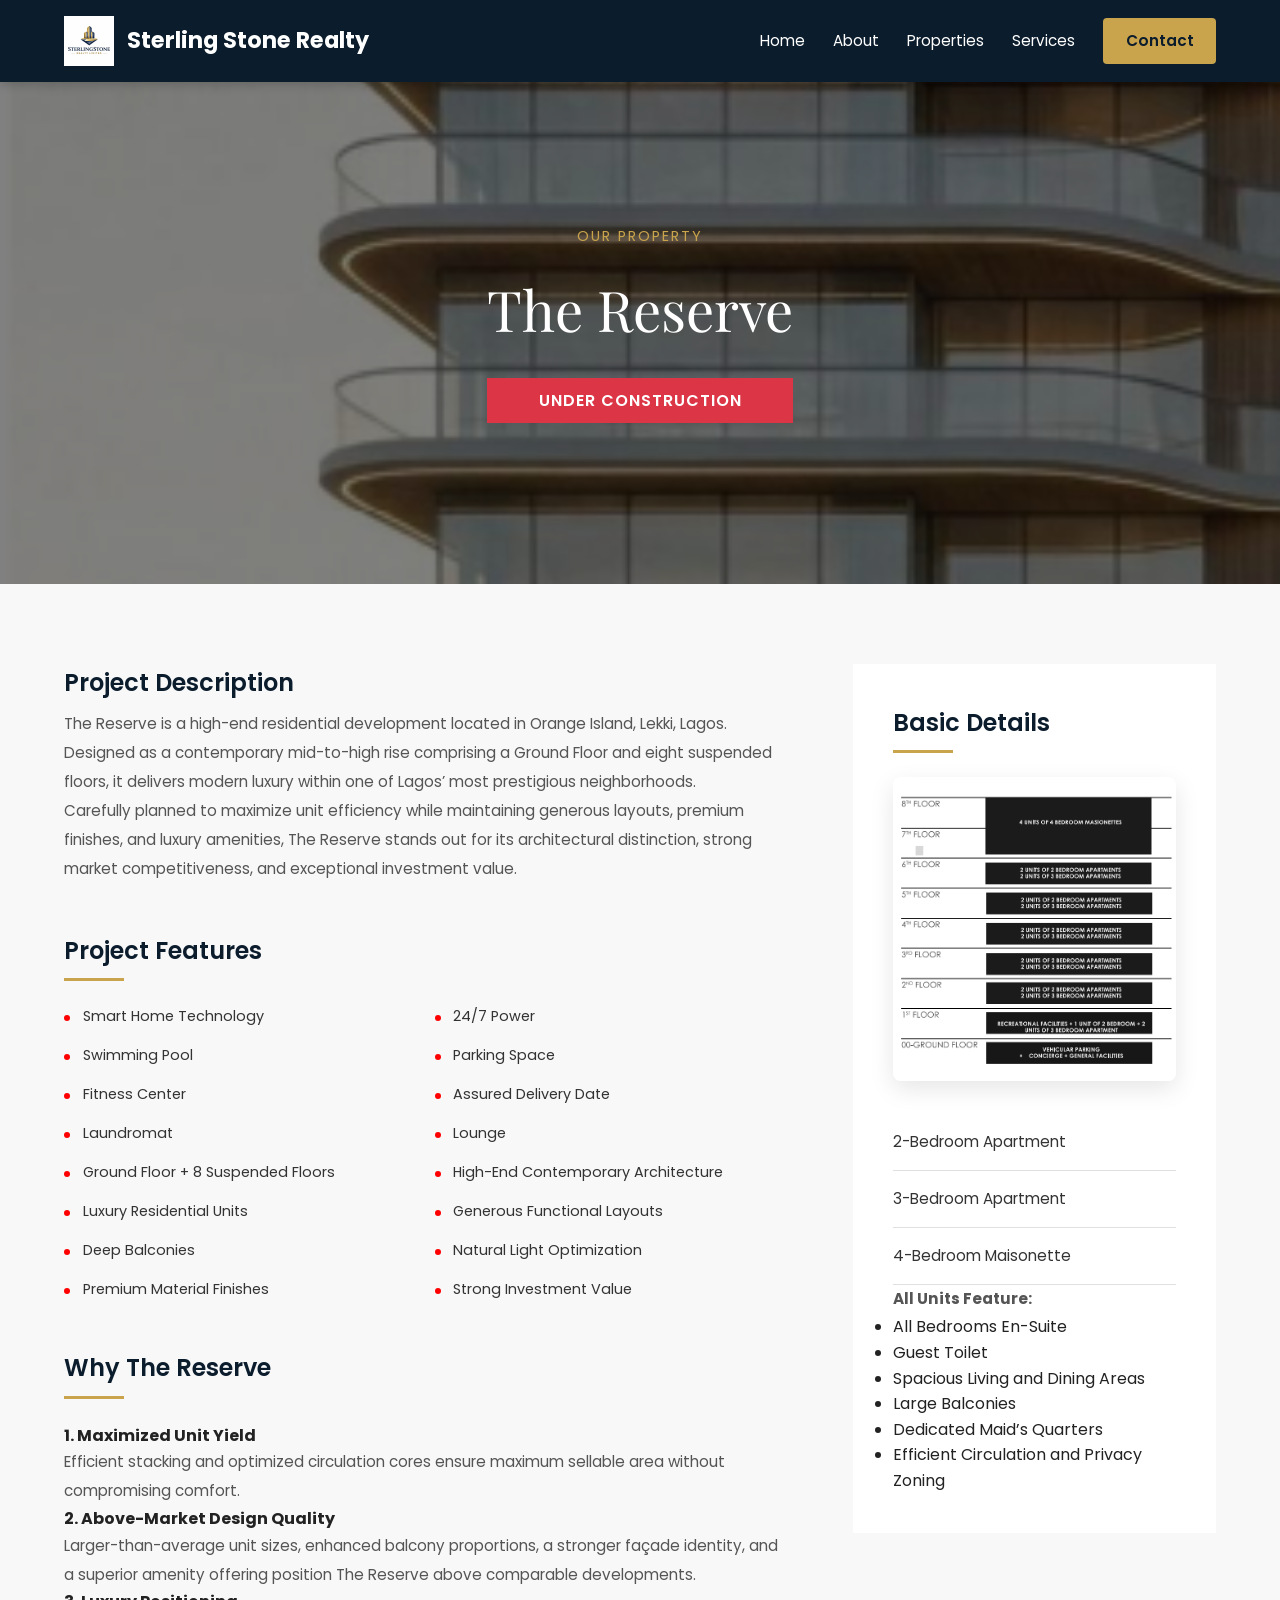
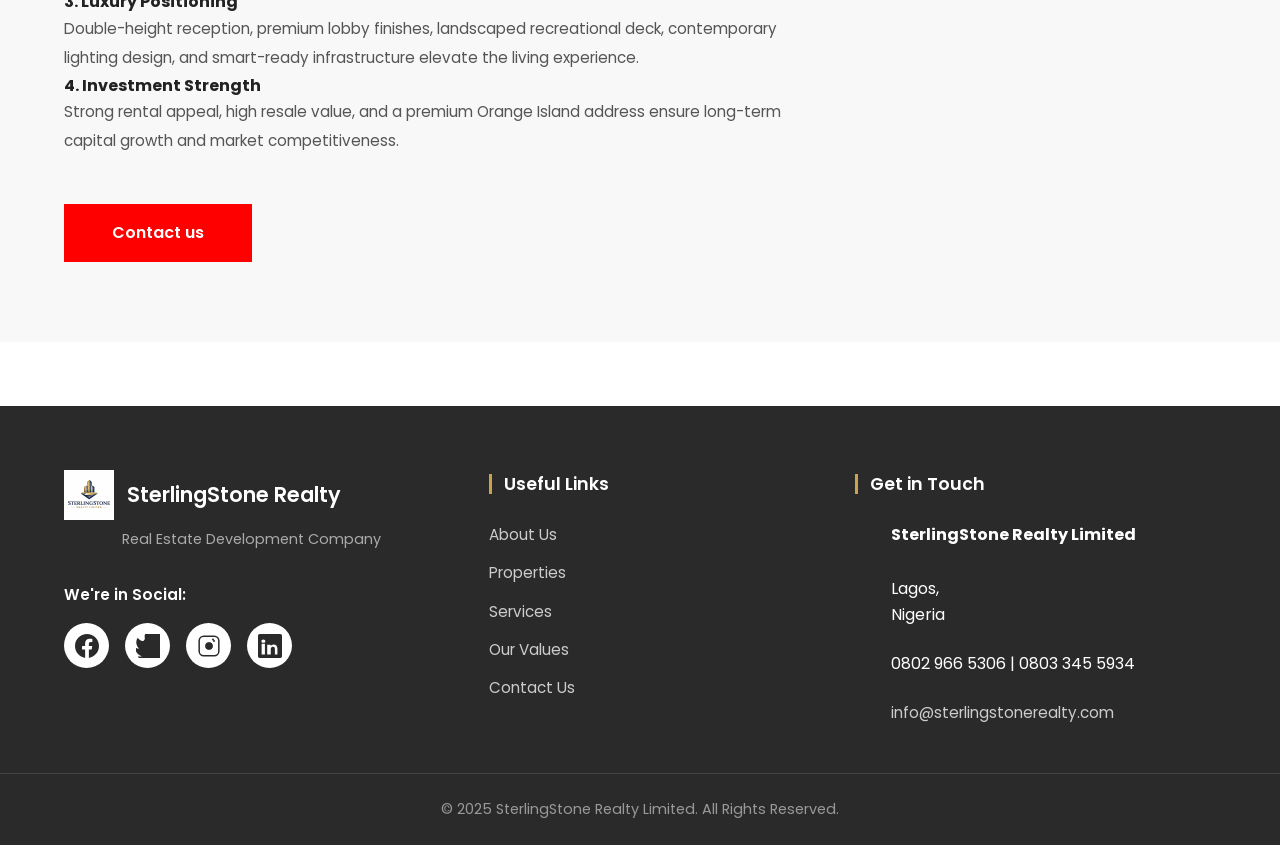
<file: thereserve.html>
<!DOCTYPE html>
<html lang="en">
<head>
  <meta charset="UTF-8" />
  <meta name="viewport" content="width=device-width, initial-scale=1.0" />
  <title>The Reserve - SterlingStone Realty Limited</title>
  <link rel="icon" href="Sterlingstonelogo.png" type="image/png" />
  <link rel="stylesheet" href="style.css" />
  <link href="https://fonts.googleapis.com/css2?family=Poppins:wght@300;400;600;700&display=swap" rel="stylesheet">
  <link href="https://fonts.googleapis.com/css2?family=Playfair+Display:wght@400;600;700&display=swap" rel="stylesheet">
  <style>
    /* Additional mobile-specific styles for property detail pages */
    body {
      opacity: 1 !important;
    }
  </style>
</head>
<body>

  <!-- HEADER -->
  <header class="header">
    <div class="container nav">
      <a href="index.html" class="logo-container logo-link" role="button" aria-label="Home">
        <img src="Sterlingstonelogo.png" alt="SterlingStone Realty Logo" class="logo-img">
        <h1 class="logo-text">Sterling Stone Realty</h1>
      </a>

      <!-- Mobile Menu Toggle -->
      <button class="menu-toggle" id="menuToggle" aria-label="Toggle menu">
        <svg width="30" height="30" viewBox="0 0 30 30" fill="currentColor">
          <path d="M4 7h22M4 15h22M4 23h22" stroke="currentColor" stroke-width="2" stroke-linecap="round"/>
        </svg>
      </button>

      <nav id="mainNav">
        <a href="index.html">Home</a>
        <a href="index.html#about">About</a>
        <a href="index.html#properties">Properties</a>
        <a href="index.html#services">Services</a>
        <a href="index.html#enquiry" class="btn">Contact</a>
      </nav>
    </div>
  </header>

  <!-- The Reserve DETAILS -->
  <section id="thereserve" class="property-detail-section">
    <div class="property-detail-hero">
      <div class="slideshow" aria-hidden="false">
        <div class="slides">
          <div class="slide"><img src="side elevation view.png" alt="The Reserve image"></div>
          <div class="slide"><img src="aerial view.png" alt="The Reserve image 2"></div>
        </div>
      </div>

      <div class="property-hero-overlay">
        <span class="property-breadcrumb">Our Property</span>
        <h1>The Reserve</h1>
        <span class="property-status under-construction">Under Construction</span>
      </div>
    </div>

    <div class="property-detail-content">
      <div class="property-grid">
        <div class="property-left">
          <div class="detail-section">
            <h2>Project Description</h2><p>
The Reserve is a high-end residential development located in Orange Island, Lekki, Lagos. Designed as a contemporary mid-to-high rise comprising a Ground Floor and eight suspended floors, it delivers modern luxury within one of Lagos’ most prestigious neighborhoods.
</p>

<p>
Carefully planned to maximize unit efficiency while maintaining generous layouts, premium finishes, and luxury amenities, The Reserve stands out for its architectural distinction, strong market competitiveness, and exceptional investment value.
</p>
          </div>

          <div class="detail-section">
            <h2>Project Features</h2>
            <div class="detail-underline"></div>
            <div class="features-list">
              <div class="feature">Smart Home Technology</div>
              <div class="feature">24/7 Power</div>
              <div class="feature">Swimming Pool</div>
              <div class="feature">Parking Space</div>
              <div class="feature">Fitness Center</div>
              <div class="feature">Assured Delivery Date</div>
              <div class="feature">Laundromat</div>
              <div class="feature">Lounge</div>
              <div class="feature">Ground Floor + 8 Suspended Floors</div>
<div class="feature">High-End Contemporary Architecture</div>
<div class="feature">Luxury Residential Units</div>
<div class="feature">Generous Functional Layouts</div>
<div class="feature">Deep Balconies</div>
<div class="feature">Natural Light Optimization</div>
<div class="feature">Premium Material Finishes</div>
<div class="feature">Strong Investment Value</div>
            </div>
          </div>

          <div class="detail-section">
  <h2>Why The Reserve</h2>
  <div class="detail-underline"></div>

  <div class="value-block">
    <h4>1. Maximized Unit Yield</h4>
    <p>Efficient stacking and optimized circulation cores ensure maximum sellable area without compromising comfort.</p>
  </div>

  <div class="value-block">
    <h4>2. Above-Market Design Quality</h4>
    <p>
      Larger-than-average unit sizes, enhanced balcony proportions, a stronger façade identity, 
      and a superior amenity offering position The Reserve above comparable developments.
    </p>
  </div>

  <div class="value-block">
    <h4>3. Luxury Positioning</h4>
    <p>
      Double-height reception, premium lobby finishes, landscaped recreational deck, 
      contemporary lighting design, and smart-ready infrastructure elevate the living experience.
    </p>
  </div>

  <div class="value-block">
    <h4>4. Investment Strength</h4>
    <p>
      Strong rental appeal, high resale value, and a premium Orange Island address 
      ensure long-term capital growth and market competitiveness.
    </p>
  </div>
</div>

          <a href="index.html#enquiry" class="detail-contact-btn">Contact us</a>
        </div>

        <div class="property-right">
          <div class="detail-section">
  <h2>Basic Details</h2>
  <div class="detail-underline"></div>

  <div class="floorplan-image">
  <img src="floorsplan.png" alt="The Reserve Floor Plan showing unit distribution per floor">
</div>

  <div class="basic-detail">2-Bedroom Apartment </div>
  <div class="basic-detail">3-Bedroom Apartment </div>
  <div class="basic-detail">4-Bedroom Maisonette</div>

  <div class="basic-features">
    <p><strong>All Units Feature:</strong></p>
    <ul>
      <li>All Bedrooms En-Suite</li>
      <li>Guest Toilet</li>
      <li>Spacious Living and Dining Areas</li>
      <li>Large Balconies</li>
      <li>Dedicated Maid’s Quarters</li>
      <li>Efficient Circulation and Privacy Zoning</li>
    </ul>
  </div>
</div>
        </div>
      </div>
    </div>
  </section>

  <!-- FOOTER -->
  <footer class="footer-luxury">
    <div class="footer-container">
      
      <!-- LEFT: Logo & Social -->
      <div class="footer-column footer-brand">
        <div class="footer-logo">
          <img src="Sterlingstonelogo.png" alt="SterlingStone Realty Logo">
          <h3>SterlingStone Realty</h3>
        </div>
        <p class="footer-tagline">Real Estate Development Company</p>
        
        <div class="footer-social">
          <h4>We're in Social:</h4>
          <div class="social-icons">
            <a aria-label="Facebook">
              <svg xmlns="http://www.w3.org/2000/svg" width="24" height="24" viewBox="0 0 24 24" fill="currentColor">
                <path d="M24 12.073c0-6.627-5.373-12-12-12s-12 5.373-12 12c0 5.99 4.388 10.954 10.125 11.854v-8.385H7.078v-3.47h3.047V9.43c0-3.007 1.792-4.669 4.533-4.669 1.312 0 2.686.235 2.686.235v2.953H15.83c-1.491 0-1.956.925-1.956 1.874v2.25h3.328l-.532 3.47h-2.796v8.385C19.612 23.027 24 18.062 24 12.073z"/>
              </svg>
            </a>
            <a aria-label="Twitter">
              <svg xmlns="http://www.w3.org/2000/svg" width="24" height="24" viewBox="0 0 24 24" fill="currentColor">
                <path d="M23.953 4.57a10 10 0 002.856-9.29 11.998 11.998 0 01-3.406 1.313c-1.53-1.633-3.72-2.65-6.125-2.65-4.767 0-8.632 3.865-8.632 8.632 0 .678.086 1.338.253 1.972C7.685 8.946 4.066 6.86 1.64 3.79a8.628 8.628 0 001.33 10.873 8.606 8.606 0 01-3.913-1.082v.108c0 4.183 2.968 7.664 6.905 8.466a8.607 8.607 0 01-3.898.163 8.632 8.632 0 008.05 5.991 17.287 17.287 0 01-10.685 3.689 24.406 24.406 0 013.514.202c10.877 6.886 26.645 3.869 33.531-7.008 3.332-5.027 5.461-12.387 5.461-19.807 0-.339-.012-.678-.037-1.017 3.694-2.675 6.899-6.71 8.949-11.025z"/>
              </svg>
            </a>
            <a aria-label="Instagram">
              <svg xmlns="http://www.w3.org/2000/svg" width="24" height="24" viewBox="0 0 24 24" fill="currentColor">
                <rect x="2.17" y="2.17" width="19.66" height="19.66" rx="4.58" ry="4.58" fill="none" stroke="currentColor" stroke-width="1.5"/>
                <path d="M12 8.5a3.5 3.5 0 100 7 3.5 3.5 0 000-7zm5-3a1 1 0 11-2 0 1 1 0 012 0z"/>
                <circle cx="12" cy="12" r="3" fill="none" stroke="currentColor" stroke-width="1.5"/>
                <circle cx="17" cy="7" r="1" fill="currentColor"/>
              </svg>
            </a>
            <a aria-label="LinkedIn">
              <svg xmlns="http://www.w3.org/2000/svg" width="24" height="24" viewBox="0 0 24 24" fill="currentColor">
                <path d="M20.447 20.452h-3.554v-5.569c0-1.328-.475-2.236-1.986-2.236-1.081 0-1.722.722-2.004 1.418-.103.249-.129.597-.129.946v5.441h-3.554s.016-8.895 0-9.814h3.554v1.391c-.009.015-.021.029-.033.042h.033v-.042c.431-.666 1.199-1.616 2.922-1.616 2.135 0 3.731 1.395 3.731 4.397v5.641zM5.337 8.855c-1.144 0-1.915-.762-1.915-1.715 0-.955.771-1.715 1.958-1.715 1.187 0 1.917.76 1.933 1.715 0 .953-.746 1.715-1.933 1.715zm1.581 11.597H3.635V9.638h3.283v10.814zM22.225 0H1.771C.792 0 0 .774 0 1.729v20.542C0 23.227.792 24 1.771 24h20.451C23.2 24 24 23.227 24 22.271V1.729C24 .774 23.2 0 22.222 0h.003z"/>
              </svg>
            </a>
          </div>
        </div>
      </div>

      <!-- MIDDLE: Useful Links -->
      <div class="footer-column">
        <h4>Useful Links</h4>
        <ul>
          <li><a href="index.html#about">About Us</a></li>
          <li><a href="index.html#properties">Properties</a></li>
          <li><a href="index.html#services">Services</a></li>
          <li><a href="index.html#values">Our Values</a></li>
          <li><a href="index.html#enquiry">Contact Us</a></li>
        </ul>
      </div>

      <!-- RIGHT: Get in Touch -->
      <div class="footer-column">
        <h4>Get in Touch</h4>
        <ul class="contact-info">
          <li>
            <i class="fas fa-map-marker-alt"></i>
            <div>
              <strong>SterlingStone Realty Limited</strong><br>
              Lagos,<br>
              Nigeria
            </div>
          </li>
          <li>
            <i class="fas fa-phone"></i>
            <span>0802 966 5306 | 0803 345 5934</span>
          </li>
          <li>
            <i class="fas fa-envelope"></i>
            <a href="mailto:info@sterlingstonerealty.com">info@sterlingstonerealty.com</a>
          </li>
        </ul>
      </div>

    </div>

    <!-- Bottom Bar -->
    <div class="footer-bottom">
      <p>© 2025 SterlingStone Realty Limited. All Rights Reserved.</p>
    </div>
  </footer>
  
  <script src="main.js"></script>
  <script>
    // Simple slider for the Unique Residence hero
    (function(){
      const slidesContainer = document.querySelector('.property-detail-hero .slides');
      if(!slidesContainer) return;
      const slides = document.querySelectorAll('.property-detail-hero .slide');
      let index = 0;
      const total = slides.length;
      const interval = 4500;

      function go(i){
        slidesContainer.style.transform = `translateX(-${i * 100}%)`;
      }

      setInterval(()=>{
        index = (index + 1) % total;
        go(index);
      }, interval);
    })();
  </script>
</body>
</html>
</file>
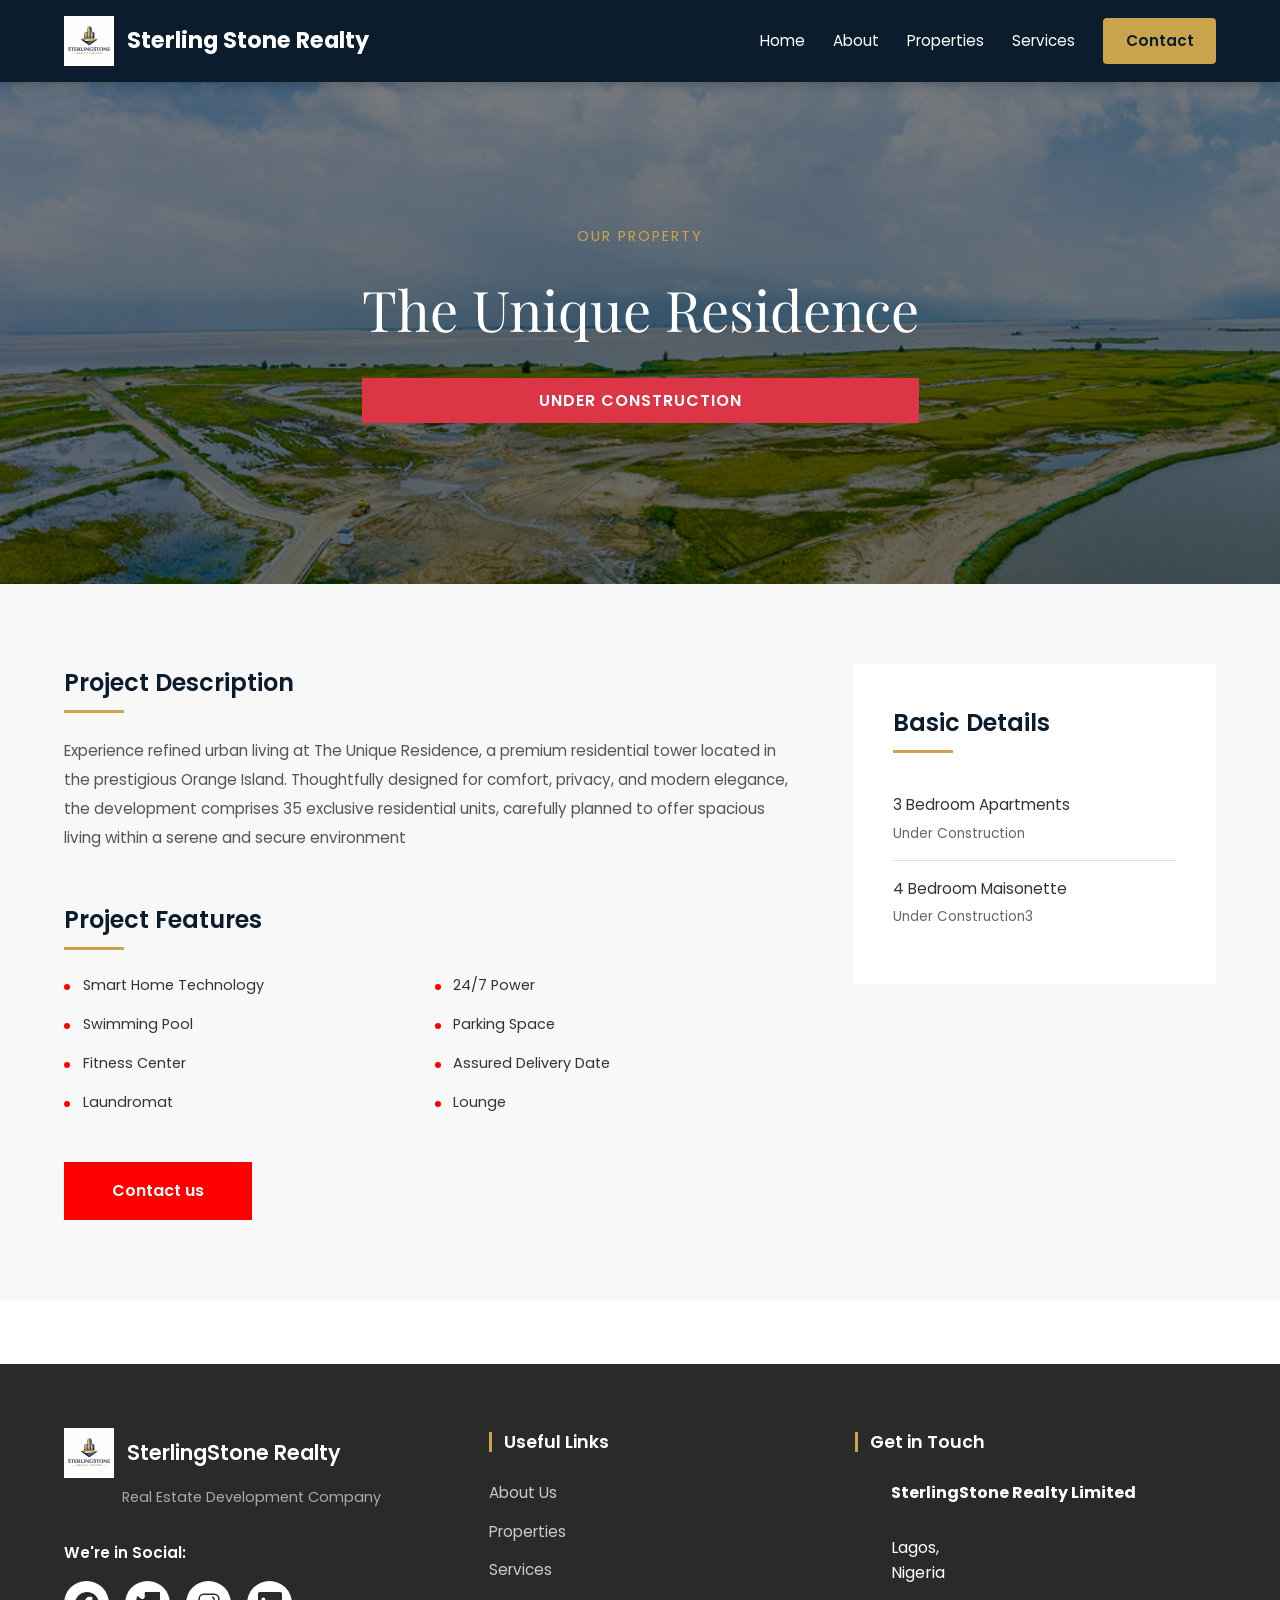
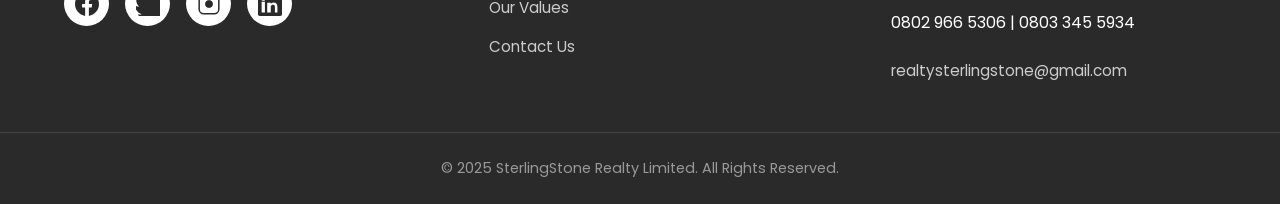
<file: uniqueresidence.html>
<!DOCTYPE html>
<html lang="en">
<head>
  <meta charset="UTF-8" />
  <meta name="viewport" content="width=device-width, initial-scale=1.0" />
  <title>Unique Residence - SterlingStone Realty Limited</title>
  <link rel="icon" href="Sterlingstonelogo.png" type="image/png" />
  <link rel="stylesheet" href="style.css" />
  <link href="https://fonts.googleapis.com/css2?family=Poppins:wght@300;400;600;700&display=swap" rel="stylesheet">
  <link href="https://fonts.googleapis.com/css2?family=Playfair+Display:wght@400;600;700&display=swap" rel="stylesheet">
  <style>
    /* Additional mobile-specific styles for property detail pages */
    body {
      opacity: 1 !important;
    }
  </style>
</head>
<body>

  <!-- HEADER -->
  <header class="header">
    <div class="container nav">
      <a href="index.html" class="logo-container logo-link" role="button" aria-label="Home">
        <img src="Sterlingstonelogo.png" alt="SterlingStone Realty Logo" class="logo-img">
        <h1 class="logo-text">Sterling Stone Realty</h1>
      </a>

      <!-- Mobile Menu Toggle -->
      <button class="menu-toggle" id="menuToggle" aria-label="Toggle menu">
        <svg width="30" height="30" viewBox="0 0 30 30" fill="currentColor">
          <path d="M4 7h22M4 15h22M4 23h22" stroke="currentColor" stroke-width="2" stroke-linecap="round"/>
        </svg>
      </button>

      <nav id="mainNav">
        <a href="index.html">Home</a>
        <a href="index.html#about">About</a>
        <a href="index.html#properties">Properties</a>
        <a href="index.html#services">Services</a>
        <a href="index.html#enquiry" class="btn">Contact</a>
      </nav>
    </div>
  </header>

  <!-- THE UNIQUE RESIDENCE DETAILS -->
  <section id="uniqueresidence" class="property-detail-section">
    <div class="property-detail-hero">
      <div class="slideshow" aria-hidden="false">
        <div class="slides">
          <div class="slide"><img src="orange-island-5.jpg" alt="Unique Residence image"></div>
          <div class="slide"><img src="orange1.jpeg" alt="Unique Residence image 2"></div>
        </div>
      </div>

      <div class="property-hero-overlay">
        <span class="property-breadcrumb">Our Property</span>
        <h1>The Unique Residence</h1>
        <span class="property-status under-construction">Under Construction</span>
      </div>
    </div>

    <div class="property-detail-content">
      <div class="property-grid">
        <div class="property-left">
          <div class="detail-section">
            <h2>Project Description</h2>
            <div class="detail-underline"></div>
            <p>Experience refined urban living at The Unique Residence, a premium residential tower located in the prestigious Orange Island. Thoughtfully designed for comfort, privacy, and modern elegance, the development comprises 35 exclusive residential units, carefully planned to offer spacious living within a serene and secure environment</p>
          </div>

          <div class="detail-section">
            <h2>Project Features</h2>
            <div class="detail-underline"></div>
            <div class="features-list">
              <div class="feature">Smart Home Technology</div>
              <div class="feature">24/7 Power</div>
              <div class="feature">Swimming Pool</div>
              <div class="feature">Parking Space</div>
              <div class="feature">Fitness Center</div>
              <div class="feature">Assured Delivery Date</div>
              <div class="feature">Laundromat</div>
              <div class="feature">Lounge</div>
            </div>
          </div>

          <a href="index.html#enquiry" class="detail-contact-btn">Contact us</a>
        </div>

        <div class="property-right">
          <div class="detail-section">
            <h2>Basic Details</h2>
            <div class="detail-underline"></div>
            <div class="basic-detail">3 Bedroom Apartments <span>Under Construction</span></div>
            <div class="basic-detail">4 Bedroom Maisonette <span>Under Construction3</span></div>
          </div>
        </div>
      </div>
    </div>
  </section>

  <!-- FOOTER -->
  <footer class="footer-luxury">
    <div class="footer-container">
      
      <!-- LEFT: Logo & Social -->
      <div class="footer-column footer-brand">
        <div class="footer-logo">
          <img src="Sterlingstonelogo.png" alt="SterlingStone Realty Logo">
          <h3>SterlingStone Realty</h3>
        </div>
        <p class="footer-tagline">Real Estate Development Company</p>
        
        <div class="footer-social">
          <h4>We're in Social:</h4>
          <div class="social-icons">
            <a aria-label="Facebook">
              <svg xmlns="http://www.w3.org/2000/svg" width="24" height="24" viewBox="0 0 24 24" fill="currentColor">
                <path d="M24 12.073c0-6.627-5.373-12-12-12s-12 5.373-12 12c0 5.99 4.388 10.954 10.125 11.854v-8.385H7.078v-3.47h3.047V9.43c0-3.007 1.792-4.669 4.533-4.669 1.312 0 2.686.235 2.686.235v2.953H15.83c-1.491 0-1.956.925-1.956 1.874v2.25h3.328l-.532 3.47h-2.796v8.385C19.612 23.027 24 18.062 24 12.073z"/>
              </svg>
            </a>
            <a aria-label="Twitter">
              <svg xmlns="http://www.w3.org/2000/svg" width="24" height="24" viewBox="0 0 24 24" fill="currentColor">
                <path d="M23.953 4.57a10 10 0 002.856-9.29 11.998 11.998 0 01-3.406 1.313c-1.53-1.633-3.72-2.65-6.125-2.65-4.767 0-8.632 3.865-8.632 8.632 0 .678.086 1.338.253 1.972C7.685 8.946 4.066 6.86 1.64 3.79a8.628 8.628 0 001.33 10.873 8.606 8.606 0 01-3.913-1.082v.108c0 4.183 2.968 7.664 6.905 8.466a8.607 8.607 0 01-3.898.163 8.632 8.632 0 008.05 5.991 17.287 17.287 0 01-10.685 3.689 24.406 24.406 0 013.514.202c10.877 6.886 26.645 3.869 33.531-7.008 3.332-5.027 5.461-12.387 5.461-19.807 0-.339-.012-.678-.037-1.017 3.694-2.675 6.899-6.71 8.949-11.025z"/>
              </svg>
            </a>
            <a aria-label="Instagram">
              <svg xmlns="http://www.w3.org/2000/svg" width="24" height="24" viewBox="0 0 24 24" fill="currentColor">
                <rect x="2.17" y="2.17" width="19.66" height="19.66" rx="4.58" ry="4.58" fill="none" stroke="currentColor" stroke-width="1.5"/>
                <path d="M12 8.5a3.5 3.5 0 100 7 3.5 3.5 0 000-7zm5-3a1 1 0 11-2 0 1 1 0 012 0z"/>
                <circle cx="12" cy="12" r="3" fill="none" stroke="currentColor" stroke-width="1.5"/>
                <circle cx="17" cy="7" r="1" fill="currentColor"/>
              </svg>
            </a>
            <a aria-label="LinkedIn">
              <svg xmlns="http://www.w3.org/2000/svg" width="24" height="24" viewBox="0 0 24 24" fill="currentColor">
                <path d="M20.447 20.452h-3.554v-5.569c0-1.328-.475-2.236-1.986-2.236-1.081 0-1.722.722-2.004 1.418-.103.249-.129.597-.129.946v5.441h-3.554s.016-8.895 0-9.814h3.554v1.391c-.009.015-.021.029-.033.042h.033v-.042c.431-.666 1.199-1.616 2.922-1.616 2.135 0 3.731 1.395 3.731 4.397v5.641zM5.337 8.855c-1.144 0-1.915-.762-1.915-1.715 0-.955.771-1.715 1.958-1.715 1.187 0 1.917.76 1.933 1.715 0 .953-.746 1.715-1.933 1.715zm1.581 11.597H3.635V9.638h3.283v10.814zM22.225 0H1.771C.792 0 0 .774 0 1.729v20.542C0 23.227.792 24 1.771 24h20.451C23.2 24 24 23.227 24 22.271V1.729C24 .774 23.2 0 22.222 0h.003z"/>
              </svg>
            </a>
          </div>
        </div>
      </div>

      <!-- MIDDLE: Useful Links -->
      <div class="footer-column">
        <h4>Useful Links</h4>
        <ul>
          <li><a href="index.html#about">About Us</a></li>
          <li><a href="index.html#properties">Properties</a></li>
          <li><a href="index.html#services">Services</a></li>
          <li><a href="index.html#values">Our Values</a></li>
          <li><a href="index.html#enquiry">Contact Us</a></li>
        </ul>
      </div>

      <!-- RIGHT: Get in Touch -->
      <div class="footer-column">
        <h4>Get in Touch</h4>
        <ul class="contact-info">
          <li>
            <i class="fas fa-map-marker-alt"></i>
            <div>
              <strong>SterlingStone Realty Limited</strong><br>
              Lagos,<br>
              Nigeria
            </div>
          </li>
          <li>
            <i class="fas fa-phone"></i>
            <span>0802 966 5306 | 0803 345 5934</span>
          </li>
          <li>
            <i class="fas fa-envelope"></i>
            <a href="mailto:realtysterlingstone@gmail.com">realtysterlingstone@gmail.com</a>
          </li>
        </ul>
      </div>

    </div>

    <!-- Bottom Bar -->
    <div class="footer-bottom">
      <p>© 2025 SterlingStone Realty Limited. All Rights Reserved.</p>
    </div>
  </footer>
  
  <script src="main.js"></script>
  <script>
    // Simple slider for the Unique Residence hero
    (function(){
      const slidesContainer = document.querySelector('.property-detail-hero .slides');
      if(!slidesContainer) return;
      const slides = document.querySelectorAll('.property-detail-hero .slide');
      let index = 0;
      const total = slides.length;
      const interval = 4500;

      function go(i){
        slidesContainer.style.transform = `translateX(-${i * 100}%)`;
      }

      setInterval(()=>{
        index = (index + 1) % total;
        go(index);
      }, interval);
    })();
  </script>
</body>
</html>
</file>
<file: style.css>
* {
  margin: 0;
  padding: 0;
  box-sizing: border-box;
  font-family: 'Poppins', sans-serif;
}

body {
  color: #222;
  line-height: 1.6;
  opacity: 0;
  transition: opacity 1.5s ease-in-out;
}

.container {
  width: 90%;
  max-width: 1200px;
  margin: auto;
}

/* ==================== HEADER ==================== */
.header {
  position: fixed;
  top: 0;
  left: 0;
  width: 100%;
  background: #0b1c2d;
  padding: 1rem 0;
  z-index: 1000;
  box-shadow: 0 2px 10px rgba(0,0,0,0.2);
  transition: all 0.3s ease;
}

.nav {
  display: flex;
  justify-content: space-between;
  align-items: center;
}

/* LOGO */
.logo-container {
  display: flex;
  align-items: center;
  gap: 0.8rem;
}

.logo-img {
  height: 50px;
  object-fit: contain;
}

.logo-text {
  color: #fff;
  font-size: 1.4rem;
  font-weight: 700;
}

/* NAV LINKS */
nav a {
  color: #fff;
  margin-left: 1.5rem;
  text-decoration: none;
  font-size: 0.95rem;
  transition: all 0.3s ease;
}

nav a:hover {
  color: #c9a44c;
}

/* ==================== BUTTONS ==================== */
.btn {
  background: #c9a44c;
  color: #0b1c2d;
  padding: 0.7rem 1.4rem;
  border-radius: 4px;
  text-decoration: none;
  font-weight: 600;
  transition: all 0.3s ease;
  cursor: pointer;
  display: inline-block;
}

.btn:hover {
  transform: translateY(-3px) scale(1.05);
  box-shadow: 0 6px 15px rgba(201, 164, 76, 0.4);
}

.btn-outline {
  background: transparent;
  border: 2px solid #c9a44c;
  color: #c9a44c;
}

.btn-outline:hover {
  background: #c9a44c;
  color: #0b1c2d;
  transform: translateY(-3px) scale(1.05);
  box-shadow: 0 6px 15px rgba(201, 164, 76, 0.4);
}

.btn.small {
  padding: 0.4rem 1rem;
  font-size: 0.85rem;
}

/* ==================== HERO SECTION ==================== */
.hero {
  position: relative;
  height: 100vh;
  overflow: hidden;
  color: #fff;
}

.hero-bg {
  position: absolute;
  top: 0;
  left: 0;
  width: 100%;
  height: 100%;
  z-index: 0;
}

.hero-bg .hero-media {
  position: absolute;
  width: 100%;
  height: 100%;
  object-fit: cover;
  top: 0;
  left: 0;
  opacity: 0;
  transition: opacity 1.5s ease-in-out;
}

.hero-content {
  position: relative;
  z-index: 2;
  text-align: center;
  top: 50%;
  transform: translateY(-50%);
}

.hero-content h2 {
  font-size: 2.8rem;
  max-width: 600px;
  margin: auto;
}

.hero-content p {
  margin: 1rem 0 2rem;
}

/* ==================== GENERAL SECTIONS ==================== */
section {
  padding: 4rem 0;
}

h3 {
  text-align: center;
  margin-bottom: 2rem;
  font-size: 2rem;
}

/* ==================== ABOUT SECTION ==================== */
.about {
  padding: 5rem 0;
  background: #fff;
}

.about h3 {
  font-size: 2.5rem;
  color: #0b1c2d;
  font-weight: 400;
  letter-spacing: 1px;
}

.about p {
  max-width: 800px;
  margin: auto;
  text-align: center;
  font-size: 1.1rem;
  color: #555;
}

/* ==================== PROPERTIES SECTION ==================== */
.property-grid {
  display: grid;
  grid-template-columns: repeat(auto-fit, minmax(250px, 1fr));
  gap: 2rem;
}

.property-card {
  background: #fff;
  border-radius: 8px;
  overflow: hidden;
  box-shadow: 0 5px 20px rgba(0,0,0,0.1);
  text-align: center;
  transition: transform 0.3s ease;
}

.property-card:hover {
  transform: translateY(-5px);
}

.property-card img {
  width: 100%;
  height: 200px;
  object-fit: cover;
}

.property-card h4 {
  margin: 1rem 0 0.3rem;
  padding: 0 1rem;
}

.property-card p {
  padding: 0 1rem 1rem;
}

.property-card a.btn {
  margin-bottom: 1.5rem;
}

/* ==================== SERVICES SECTION ==================== */
.services-luxury {
  background: #f3eadb;
  padding: 6rem 0;
  position: relative;
}

.services-wrapper {
  width: 90%;
  max-width: 1300px;
  margin: auto;
  display: grid;
  grid-template-columns: 1fr 1fr;
  gap: 4rem;
  align-items: center;
  position: relative;
}

/* LEFT IMAGE */
.services-image img {
  width: 100%;
  height: 100%;
  max-height: 600px;
  object-fit: cover;
  border-radius: 4px;
  transition: opacity 0.4s ease, transform 0.4s ease;
}

/* RIGHT CONTENT */
.services-content {
  color: #1a1a1a;
}

.services-label {
  color: #c9a44c;
  font-size: 0.85rem;
  letter-spacing: 2px;
  text-transform: uppercase;
  font-weight: 600;
}

.services-content hr {
  width: 100%;
  border: none;
  border-top: 1px solid #aaa;
  margin: 1rem 0 2.5rem;
}

.services-content h2 {
  font-family: "Playfair Display", serif;
  font-size: 2.6rem;
  margin-bottom: 1.5rem;
  transition: opacity 0.4s ease, transform 0.4s ease;
}

.services-content p {
  font-size: 0.95rem;
  line-height: 1.8;
  margin-bottom: 1.2rem;
  max-width: 480px;
  transition: opacity 0.4s ease, transform 0.4s ease;
}

/* BUTTON */
.services-btn {
  display: inline-block;
  margin-top: 2rem;
  padding: 0.7rem 2rem;
  border: 1.5px solid #c9a44c;
  border-radius: 30px;
  text-decoration: none;
  color: #0b1c2d;
  transition: all 0.3s ease;
}

.services-btn:hover {
  background: #c9a44c;
  color: #fff;
  transform: translateY(-2px);
}

/* SERVICE ARROWS */
.service-arrow {
  position: absolute;
  top: 50%;
  transform: translateY(-50%);
  width: 50px;
  height: 50px;
  border-radius: 50%;
  border: 2px solid #c9a44c;
  background: transparent;
  color: #c9a44c;
  cursor: pointer;
  display: flex;
  align-items: center;
  justify-content: center;
  transition: all 0.3s ease;
  z-index: 5;
}

.service-arrow svg {
  width: 24px;
  height: 24px;
  transition: all 0.3s ease;
}

.service-arrow.left {
  left: 20px;
}

.service-arrow.right {
  right: 20px;
}

.service-arrow:hover {
  background: #c9a44c;
  color: #fff;
  transform: translateY(-50%) scale(1.1);
  box-shadow: 0 8px 20px rgba(201, 164, 76, 0.5);
}

.service-arrow:hover svg {
  fill: #fff;
}

/* FADE ANIMATION */
.fade-out {
  opacity: 0;
  transform: translateY(10px);
}

/* ==================== VALUES SECTION ==================== */
.values-luxury {
  background: #3d3530;
  padding: 6rem 0;
  color: #fff;
}

.values-container {
  width: 90%;
  max-width: 1200px;
  margin: auto;
  text-align: center;
}

.values-label {
  display: block;
  font-size: 0.75rem;
  letter-spacing: 4px;
  color: #c9a44c;
  text-transform: uppercase;
  margin-bottom: 1rem;
  font-weight: 400;
}

.values-title {
  font-size: 3.5rem;
  color: #fff;
  font-weight: 300;
  letter-spacing: 8px;
  margin: 0 0 5rem 0;
  font-family: 'Playfair Display', serif;
}

.values-grid {
  display: grid;
  grid-template-columns: repeat(3, 1fr);
  gap: 5rem;
  margin-top: 4rem;
}

.value-item {
  text-align: center;
  padding: 0;
}

.value-icon {
  margin-bottom: 2rem;
  display: flex;
  justify-content: center;
  align-items: center;
  height: 80px;
}

.value-icon img {
  width: 60px;
  height: 60px;
  object-fit: contain;
  opacity: 0.8;
}

.value-item h3 {
  font-size: 1.4rem;
  color: #fff;
  margin-bottom: 1.5rem;
  font-weight: 400;
  letter-spacing: 1px;
  font-family: 'Playfair Display', serif;
}

.value-item p {
  font-size: 0.9rem;
  color: #d1ccc7;
  line-height: 1.9;
  margin: 0;
  max-width: 320px;
  margin-left: auto;
  margin-right: auto;
}

/* ==================== CONTACT SECTION ==================== */
.contact {
  background: #0b1c2d;
  color: #fff;
  text-align: center;
  padding: 5rem 0;
}

.contact h3 {
  color: #fff;
  margin-bottom: 1rem;
}

.contact p {
  font-size: 1.1rem;
  margin-bottom: 2rem;
}

.contact-buttons {
  margin-top: 1.5rem;
  display: flex;
  gap: 1.5rem;
  justify-content: center;
  flex-wrap: wrap;
}

/* ==================== FOOTER ==================== */
.footer {
  background: #081423;
  color: #ccc;
  text-align: center;
  padding: 2rem 0;
}

.footer p {
  margin: 0;
}

/* ==================== FADE IN ANIMATIONS ==================== */
.fade-in {
  opacity: 0;
  transform: translateY(20px);
  transition: opacity 1.2s ease, transform 1.2s ease;
}

.fade-in.visible {
  opacity: 1;
  transform: translateY(0);
}

/* ==================== RESPONSIVE DESIGN ==================== */
@media (max-width: 968px) {
  .services-wrapper {
    grid-template-columns: 1fr;
    gap: 3rem;
  }

  .service-arrow.left {
    left: 10px;
  }

  .service-arrow.right {
    right: 10px;
  }

  .values-grid {
    grid-template-columns: 1fr;
    gap: 4rem;
  }
  
  .values-title {
    font-size: 2.5rem;
    letter-spacing: 4px;
  }
}

@media (max-width: 768px) {
  /* Header */
  .logo-img {
    height: 40px;
  }

  .logo-text {
    font-size: 1.1rem;
  }

  nav a {
    margin-left: 0.8rem;
    font-size: 0.85rem;
  }

  /* Hero */
  .hero-content h2 {
    font-size: 2rem;
  }

  /* Services */
  .services-content h2 {
    font-size: 2rem;
  }

  .service-arrow {
    width: 40px;
    height: 40px;
  }

  .service-arrow svg {
    width: 20px;
    height: 20px;
  }

  .service-arrow.left {
    left: 5px;
  }

  .service-arrow.right {
    right: 5px;
  }

  /* Values */
  .values-luxury {
    padding: 4rem 0;
  }

  .values-title {
    font-size: 2rem;
    letter-spacing: 3px;
    margin-bottom: 3rem;
  }

  .values-label {
    font-size: 0.7rem;
    letter-spacing: 3px;
  }

  .value-item h3 {
    font-size: 1.2rem;
  }

  .value-item p {
    font-size: 0.85rem;
  }

  /* Contact */
  .contact-buttons {
    flex-direction: column;
    align-items: center;
  }
}
/* ==================== CEO SECTION ==================== */
.ceo-section {
  background: #fff;
  padding: 6rem 0;
}

.ceo-container {
  width: 90%;
  max-width: 1300px;
  margin: auto;
  display: grid;
  grid-template-columns: 1fr 1.2fr;
  gap: 6rem;
  align-items: center;
}


.logo-link {
  text-decoration: none;
  cursor: pointer;
  display: flex;
  align-items: center;
  gap: 0.8rem;
}
/* LEFT: CEO IMAGE */
.ceo-image {
  position: relative;
}

.ceo-image img {
  width: 100%;
  height: auto;
  max-height: 600px;
  object-fit: cover;
  display: block;
}

/* CEO NAME CARD */
.ceo-name-card {
  background: #fff;
  padding: 1.5rem 2rem;
  margin-top: -60px;
  margin-left: 20px;
  position: relative;
  z-index: 2;
  max-width: 280px;
  box-shadow: 0 8px 30px rgba(0, 0, 0, 0.1);
}

.ceo-name-card h3 {
  font-size: 1.4rem;
  font-weight: 400;
  color: #0b1c2d;
  margin: 0 0 0.3rem 0;
  font-family: 'Playfair Display', serif;
  letter-spacing: 0.5px;
}

.ceo-name-card p {
  font-size: 0.85rem;
  color: #666;
  margin: 0;
  letter-spacing: 0.5px;
}

/* RIGHT: CEO CONTENT */
.ceo-content {
  padding-left: 2rem;
}

.ceo-content h2 {
  font-size: 2.2rem;
  font-weight: 400;
  color: #0b1c2d;
  line-height: 1.4;
  margin-bottom: 1.5rem;
  font-family: 'Playfair Display', serif;
  letter-spacing: 0.5px;
}

.ceo-content hr {
  width: 100%;
  border: none;
  border-top: 1px solid #ddd;
  margin: 1.5rem 0 2rem;
}

.ceo-content p {
  font-size: 0.95rem;
  line-height: 1.9;
  color: #444;
  max-width: 600px;
}

/* RESPONSIVE DESIGN */
@media (max-width: 968px) {
  .ceo-container {
    grid-template-columns: 1fr;
    gap: 3rem;
  }

  .ceo-content {
    padding-left: 0;
  }

  .ceo-name-card {
    margin-left: 0;
  }
}

@media (max-width: 768px) {
  .ceo-section {
    padding: 4rem 0;
  }

  .ceo-content h2 {
    font-size: 1.6rem;
  }

  .ceo-name-card {
    padding: 1.2rem 1.5rem;
    margin-top: -40px;
  }

  .ceo-name-card h3 {
    font-size: 1.2rem;
  }

  .ceo-name-card p {
    font-size: 0.8rem;
  }
}
/* ==================== HERO SECTION WITH OVERLAY ==================== */
.hero {
  position: relative;
  height: 100vh;
  overflow: hidden;
  color: #fff;
}

.hero-bg {
  position: absolute;
  top: 0;
  left: 0;
  width: 100%;
  height: 100%;
  z-index: 0;
}

.hero-bg .hero-media {
  position: absolute;
  width: 100%;
  height: 100%;
  object-fit: cover;
  top: 0;
  left: 0;
  opacity: 0;
  transition: opacity 1.5s ease-in-out;
}

/* OVERLAY WITH BORDER */
.hero-overlay {
  position: absolute;
  top: 0;
  left: 0;
  width: 100%;
  height: 100%;
  z-index: 1;
  display: flex;
  align-items: flex-start; /* Top alignment */
  justify-content: flex-end; /* Right alignment */
  padding: 8rem 4rem 2rem 2rem; /* Extra padding top for header, more right padding */
}

/* CONTENT BOX WITH BORDER - More Refined */
.hero-content {
  border: 2px solid rgba(201, 164, 76, 0.6); /* Gold border matching your theme */
  padding: 3rem 2.5rem;
  max-width: 550px; /* Smaller, more refined */
  text-align: left;
  background: rgba(11, 28, 45, 0.75); /* Navy overlay matching your theme */
  backdrop-filter: blur(5px);
}

.hero-content h1 {
  font-size: 2.5rem; /* Smaller, more elegant */
  font-weight: 600;
  color: #c9a44c; /* Your gold color */
  line-height: 1.3;
  margin: 0 0 1.8rem 0;
  letter-spacing: 0.5px;
  font-family: 'Playfair Display', serif; /* Elegant serif font */
}

/* HERO BUTTON */
.hero-btn {
  display: inline-block;
  background: transparent;
  border: 2px solid #c9a44c; /* Gold border */
  color: #c9a44c;
  padding: 0.8rem 2rem;
  text-decoration: none;
  font-size: 0.9rem;
  font-weight: 500;
  letter-spacing: 0.5px;
  transition: all 0.3s ease;
}

.hero-btn:hover {
  background: #c9a44c;
  color: #0b1c2d;
  transform: translateY(-3px);
  box-shadow: 0 8px 20px rgba(201, 164, 76, 0.4);
}

/* RESPONSIVE DESIGN */
@media (max-width: 968px) {
  .hero-overlay {
    padding: 7rem 2rem 2rem 2rem;
    justify-content: center; /* Center on tablets */
  }

  .hero-content {
    padding: 2.5rem 2rem;
    max-width: 500px;
  }

  .hero-content h1 {
    font-size: 2.2rem;
  }
}

@media (max-width: 768px) {
  .hero-overlay {
    padding: 6rem 1.5rem 2rem 1.5rem;
    align-items: center; /* Center vertically on mobile */
    justify-content: center; /* Center horizontally on mobile */
  }

  .hero-content {
    padding: 2rem 1.8rem;
    max-width: 450px;
  }

  .hero-content h1 {
    font-size: 1.8rem;
    margin-bottom: 1.5rem;
  }

  .hero-btn {
    padding: 0.7rem 1.8rem;
    font-size: 0.85rem;
  }
}

@media (max-width: 480px) {
  .hero-content {
    padding: 1.8rem 1.5rem;
    max-width: 90%;
  }

  .hero-content h1 {
    font-size: 1.5rem;
  }
}
/* ==================== LUXURY FOOTER ==================== */
.footer-luxury {
  background: #2a2a2a;
  color: #fff;
  padding: 4rem 0 0;
}

.footer-container {
  width: 90%;
  max-width: 1200px;
  margin: auto;
  display: grid;
  grid-template-columns: 1.2fr 1fr 1.2fr;
  gap: 4rem;
  padding-bottom: 3rem;
}

/* FOOTER COLUMNS */
.footer-column h4 {
  color: #fff;
  font-size: 1.1rem;
  margin-bottom: 1.5rem;
  font-weight: 600;
  position: relative;
  padding-left: 15px;
}

.footer-column h4::before {
  content: '';
  position: absolute;
  left: 0;
  top: 50%;
  transform: translateY(-50%);
  width: 3px;
  height: 20px;
  background: #c9a44c;
}

/* BRAND COLUMN */
.footer-brand {
  display: flex;
  flex-direction: column;
}

.footer-logo {
  display: flex;
  align-items: center;
  gap: 0.8rem;
  margin-bottom: 0.5rem;
}

.footer-logo img {
  height: 50px;
  object-fit: contain;
}

.footer-logo h3 {
  color: #fff;
  font-size: 1.3rem;
  font-weight: 600;
  margin: 0;
}

.footer-tagline {
  color: #aaa;
  font-size: 0.9rem;
  margin-bottom: 2rem;
  margin-left: 58px; /* Align with logo text */
}

/* SOCIAL MEDIA */
.footer-social h4 {
  font-size: 0.95rem;
  padding-left: 0;
  margin-bottom: 1rem;
}

.footer-social h4::before {
  display: none;
}

.social-icons {
  display: flex;
  gap: 1rem;
}

.social-icons a {
  width: 45px;
  height: 45px;
  background: #fff;
  color: #2a2a2a;
  display: flex;
  align-items: center;
  justify-content: center;
  text-decoration: none;
  transition: all 0.3s ease;
  font-size: 1.1rem;
  border-radius: 50%;
}

.social-icons a svg {
  width: 24px;
  height: 24px;
  stroke: none;
}

.social-icons a:hover {
  background: #c9a44c;
  color: #fff;
  transform: translateY(-3px);
  box-shadow: 0 4px 12px rgba(201, 164, 76, 0.4);
}

/* LINKS COLUMN */
.footer-column ul {
  list-style: none;
  padding: 0;
  margin: 0;
}

.footer-column ul li {
  margin-bottom: 0.8rem;
}

.footer-column ul li a {
  color: #ccc;
  text-decoration: none;
  font-size: 0.95rem;
  transition: all 0.3s ease;
  display: inline-block;
}

.footer-column ul li a:hover {
  color: #c9a44c;
  padding-left: 5px;
}

/* CONTACT INFO */
.contact-info {
  display: flex;
  flex-direction: column;
  gap: 1.5rem;
}

.contact-info li {
  display: flex;
  gap: 1rem;
  align-items: flex-start;
  margin-bottom: 0 !important;
}

.contact-info i {
  color: #c9a44c;
  font-size: 1.1rem;
  margin-top: 3px;
  min-width: 20px;
}

.contact-info a {
  color: #ccc;
  text-decoration: none;
  transition: color 0.3s ease;
}

.contact-info a:hover {
  color: #c9a44c;
  padding-left: 0 !important;
}

.contact-info strong {
  color: #fff;
  display: block;
  margin-bottom: 0.2rem;
}

/* FOOTER BOTTOM */
.footer-bottom {
  border-top: 1px solid #444;
  padding: 1.5rem 0;
  text-align: center;
}

.footer-bottom p {
  color: #999;
  font-size: 0.9rem;
  margin: 0;
}

/* RESPONSIVE DESIGN */
@media (max-width: 968px) {
  .footer-container {
    grid-template-columns: 1fr 1fr;
    gap: 3rem;
  }

  .footer-brand {
    grid-column: 1 / -1;
  }
}

@media (max-width: 768px) {
  .footer-luxury {
    padding: 3rem 0 0;
  }

  .footer-container {
    grid-template-columns: 1fr;
    gap: 2.5rem;
  }

  .footer-brand {
    grid-column: 1;
  }

  .footer-tagline {
    margin-left: 0;
  }

  .social-icons a {
    width: 40px;
    height: 40px;
  }
}
/* ==================== ENQUIRY SECTION ==================== */
.enquiry-section {
  padding: 5rem 0;
  background: #f8f8f8;
}

.enquiry-wrapper {
  display: grid;
  grid-template-columns: 0.8fr 1.2fr;
  min-height: 600px;
  max-width: 1100px;
  margin: 0 auto;
  border: 2px solid #ddd;
  background: #fff;
  box-shadow: 0 10px 40px rgba(0, 0, 0, 0.1);
  overflow: hidden;
}

/* LEFT: IMAGE */
.enquiry-image {
  background: #ddd;
  overflow: hidden;
}

.enquiry-image img {
  width: 100%;
  height: 100%;
  object-fit: cover;
}

/* RIGHT: FORM */
.enquiry-form-container {
  background: #fff;
  padding: 3.5rem 4rem;
  display: flex;
  flex-direction: column;
  justify-content: center;
}

.enquiry-form-container h2 {
  font-size: 2rem;
  font-weight: 400;
  margin-bottom: 2.5rem;
  color: #0b1c2d;
  font-family: 'Playfair Display', serif;
}

/* FORM STYLES */
.enquiry-form {
  display: flex;
  flex-direction: column;
  gap: 1.5rem;
}

.form-row {
  display: grid;
  grid-template-columns: 1fr 1fr;
  gap: 1.5rem;
}

.form-group {
  display: flex;
  flex-direction: column;
}

.form-group label {
  font-size: 0.9rem;
  color: #222;
  margin-bottom: 0.5rem;
  font-weight: 500;
}

.required {
  color: #ff0000;
}

.sr-only {
  position: absolute;
  width: 1px;
  height: 1px;
  padding: 0;
  margin: -1px;
  overflow: hidden;
  clip: rect(0,0,0,0);
  border: 0;
}

.form-group input,
.form-group textarea,
.form-group select {
  padding: 0.8rem 1rem;
  border: 1px solid #ddd;
  font-size: 0.95rem;
  font-family: 'Poppins', sans-serif;
  transition: all 0.3s ease;
  background: #fff;
}

.form-group input:focus,
.form-group textarea:focus,
.form-group select:focus {
  outline: none;
  border-color: #c9a44c;
  box-shadow: 0 0 0 3px rgba(201, 164, 76, 0.1);
}

.form-group small {
  font-size: 0.75rem;
  color: #666;
  margin-top: 0.3rem;
}

/* PHONE INPUT */
.phone-input {
  display: flex;
  gap: 0.5rem;
}

.country-code {
  width: 110px;
  flex-shrink: 0;
}

.phone-input input {
  flex: 1;
}

/* TEXTAREA */
textarea {
  resize: vertical;
  min-height: 100px;
}

/* SUBMIT BUTTON */
.submit-btn {
  background: #ff0000;
  color: #fff;
  border: none;
  padding: 0.9rem 2.5rem;
  font-size: 1rem;
  font-weight: 600;
  cursor: pointer;
  transition: all 0.3s ease;
  align-self: flex-start;
  font-family: 'Poppins', sans-serif;
}

.submit-btn:hover {
  background: #cc0000;
  transform: translateY(-2px);
  box-shadow: 0 5px 15px rgba(255, 0, 0, 0.3);
}

/* RESPONSIVE DESIGN */
@media (max-width: 968px) {
  .enquiry-section {
    padding: 4rem 2rem;
  }

  .enquiry-wrapper {
    grid-template-columns: 1fr;
    max-width: 600px;
  }

  .enquiry-image {
    min-height: 350px;
  }

  .enquiry-form-container {
    padding: 3rem 2.5rem;
  }

  .form-row {
    grid-template-columns: 1fr;
    gap: 1.2rem;
  }
}

@media (max-width: 768px) {
  .enquiry-section {
    padding: 3rem 1.5rem;
  }

  .enquiry-form-container {
    padding: 2.5rem 2rem;
  }

  .enquiry-form-container h2 {
    font-size: 1.6rem;
    margin-bottom: 2rem;
  }

  .enquiry-image {
    min-height: 300px;
  }

  .submit-btn {
    width: 100%;
  }
}
/* ==================== MOBILE MENU STYLES ==================== */
.menu-toggle {
  display: none;
  background: none;
  border: none;
  color: #fff;
  font-size: 1.5rem;
  cursor: pointer;
  padding: 0.5rem;
}

.menu-toggle:focus {
  outline: 2px solid #c9a44c;
}

/* ==================== COMPREHENSIVE RESPONSIVE DESIGN ==================== */

/* TABLETS AND SMALLER LAPTOPS */
@media (max-width: 1200px) {
  .container {
    width: 92%;
  }

  .services-wrapper,
  .ceo-container {
    width: 92%;
  }
}

/* TABLETS */
@media (max-width: 968px) {
  /* Header/Navigation */
  .nav {
    position: relative;
  }

  .menu-toggle {
    display: block;
  }

  nav {
    position: fixed;
    top: 70px;
    right: -100%;
    width: 280px;
    height: calc(100vh - 70px);
    background: #0b1c2d;
    flex-direction: column;
    padding: 2rem 0;
    transition: right 0.3s ease;
    box-shadow: -5px 0 15px rgba(0, 0, 0, 0.3);
    z-index: 1002;
  }

  nav.active {
    right: 0;
  }

  nav a {
    margin: 0;
    padding: 1rem 2rem;
    width: 100%;
    border-bottom: 1px solid rgba(255, 255, 255, 0.1);
  }

  nav a.btn {
    margin: 1rem 2rem;
    width: calc(100% - 4rem);
    text-align: center;
  }

  /* Hero */
  .hero {
    height: 70vh;
  }

  .hero-overlay {
    padding: 6rem 2rem 2rem;
    justify-content: center;
    align-items: center;
  }

  .hero-content {
    max-width: 90%;
  }

  /* About */
  .about h3 {
    font-size: 2rem;
  }

  /* Services */
  .services-wrapper {
    grid-template-columns: 1fr;
    gap: 3rem;
  }

  .services-image {
    order: 1;
  }

  .services-content {
    order: 2;
  }

  .service-arrow.left {
    left: 10px;
  }

  .service-arrow.right {
    right: 10px;
  }

  /* Values */
  .values-grid {
    grid-template-columns: 1fr;
    gap: 4rem;
  }
  
  .values-title {
    font-size: 2.5rem;
    letter-spacing: 4px;
  }

  /* CEO Section */
  .ceo-container {
    grid-template-columns: 1fr;
    gap: 3rem;
  }

  .ceo-content {
    padding-left: 0;
  }

  .ceo-name-card {
    margin-left: 0;
  }

  /* Enquiry */
  .enquiry-section {
    padding: 4rem 2rem;
  }

  .enquiry-wrapper {
    grid-template-columns: 1fr;
    max-width: 600px;
  }

  .enquiry-image {
    min-height: 350px;
    order: 1;
  }

  .enquiry-form-container {
    padding: 3rem 2.5rem;
    order: 2;
  }

  .form-row {
    grid-template-columns: 1fr;
    gap: 1.2rem;
  }

  /* Footer */
  .footer-container {
    grid-template-columns: 1fr 1fr;
    gap: 3rem;
  }

  .footer-brand {
    grid-column: 1 / -1;
  }
}

/* MOBILE PHONES */
@media (max-width: 768px) {
  /* Typography */
  h3 {
    font-size: 1.8rem;
  }

  /* Header */
  .header {
    padding: 0.8rem 0;
  }

  .logo-img {
    height: 40px;
  }

  .logo-text {
    font-size: 1.1rem;
  }

  nav {
    top: 60px;
    height: calc(100vh - 60px);
  }

  /* Hero */
  .hero {
    height: 60vh;
  }

  .hero-content {
    padding: 2rem 1.8rem;
    border: 2px solid rgba(201, 164, 76, 0.5);
    max-width: 95%;
  }

  .hero-content h1 {
    font-size: 1.8rem;
    margin-bottom: 1.5rem;
  }

  .hero-btn {
    padding: 0.7rem 1.8rem;
    font-size: 0.85rem;
  }

  /* About */
  .about {
    padding: 3rem 0;
  }

  .about h3 {
    font-size: 1.6rem;
  }

  .about p {
    font-size: 1rem;
  }

  /* Services */
  .services-luxury {
    padding: 4rem 0;
  }

  .services-content h2 {
    font-size: 2rem;
  }

  .services-content p {
    font-size: 0.9rem;
  }

  .service-arrow {
    width: 40px;
    height: 40px;
  }

  .service-arrow svg {
    width: 20px;
    height: 20px;
  }

  .service-arrow.left {
    left: 5px;
  }

  .service-arrow.right {
    right: 5px;
  }

  /* Values */
  .values-luxury {
    padding: 4rem 0;
  }

  .values-title {
    font-size: 2rem;
    letter-spacing: 3px;
    margin-bottom: 3rem;
  }

  .values-label {
    font-size: 0.7rem;
    letter-spacing: 3px;
  }

  .value-item h3 {
    font-size: 1.2rem;
  }

  .value-item p {
    font-size: 0.85rem;
  }

  /* CEO Section */
  .ceo-section {
    padding: 4rem 0;
  }

  .ceo-content h2 {
    font-size: 1.6rem;
  }

  .ceo-name-card {
    padding: 1.2rem 1.5rem;
    margin-top: -40px;
  }

  .ceo-name-card h3 {
    font-size: 1.2rem;
  }

  .ceo-name-card p {
    font-size: 0.8rem;
  }

  /* Contact */
  .contact {
    padding: 3rem 0;
  }

  .contact h3 {
    font-size: 1.6rem;
  }

  .contact-buttons {
    flex-direction: column;
    align-items: center;
    gap: 1rem;
  }

  .contact-buttons .btn {
    width: 100%;
    max-width: 300px;
    text-align: center;
  }

  /* Enquiry */
  .enquiry-section {
    padding: 3rem 1.5rem;
  }

  .enquiry-form-container {
    padding: 2.5rem 2rem;
  }

  .enquiry-form-container h2 {
    font-size: 1.6rem;
    margin-bottom: 2rem;
  }

  .enquiry-image {
    min-height: 300px;
  }

  .submit-btn {
    width: 100%;
  }

  /* Footer */
  .footer-luxury {
    padding: 3rem 0 0;
  }

  .footer-container {
    grid-template-columns: 1fr;
    gap: 2.5rem;
  }

  .footer-brand {
    grid-column: 1;
  }

  .footer-tagline {
    margin-left: 0;
  }

  .social-icons a {
    width: 40px;
    height: 40px;
  }
}

/* SMALL MOBILE PHONES */
@media (max-width: 480px) {
  /* Container */
  .container {
    width: 95%;
  }

  /* Hero */
  .hero-content h1 {
    font-size: 1.5rem;
  }

  .hero-content {
    padding: 1.8rem 1.5rem;
  }

  /* About */
  .about h3 {
    font-size: 1.4rem;
  }

  .about p {
    font-size: 0.95rem;
  }

  /* Services */
  .services-content h2 {
    font-size: 1.7rem;
  }

  .services-btn {
    padding: 0.6rem 1.5rem;
    font-size: 0.85rem;
  }

  /* Values */
  .values-title {
    font-size: 1.7rem;
    letter-spacing: 2px;
  }

  .value-icon {
    height: 70px;
  }

  .value-icon img {
    width: 50px;
    height: 50px;
  }

  /* CEO */
  .ceo-content h2 {
    font-size: 1.4rem;
  }

  .ceo-content p {
    font-size: 0.9rem;
  }

  /* Enquiry */
  .enquiry-wrapper {
    min-height: auto;
  }

  .enquiry-form-container {
    padding: 2rem 1.5rem;
  }

  .enquiry-form-container h2 {
    font-size: 1.4rem;
  }

  .phone-input {
    flex-direction: column;
  }

  .country-code {
    width: 100%;
  }

  /* Footer */
  .footer-logo h3 {
    font-size: 1.1rem;
  }

  .footer-column h4 {
    font-size: 1rem;
  }

  .social-icons {
    gap: 0.8rem;
  }
}

/* LANDSCAPE MODE FOR PHONES */
@media (max-width: 968px) and (orientation: landscape) {
  .hero {
    height: 100vh;
  }

  nav {
    height: calc(100vh - 60px);
    overflow-y: auto;
  }
}
/* ==================== FEATURED PROPERTIES SECTION ==================== */
.featured-properties {
  padding: 6rem 0;
  background: #f8f8f8;
  overflow: hidden;
}

.properties-container {
  width: 100%;
  max-width: 1400px;
  margin: auto;
  position: relative;
}

/* Blur background behind properties for an anticipating effect */
.featured-properties {
  position: relative;
}

.featured-properties::before {
  content: "";
  position: absolute;
  inset: 0;
  background: rgba(11, 28, 45, 0.06);
  backdrop-filter: blur(6px);
  -webkit-backdrop-filter: blur(6px);
  pointer-events: none;
  z-index: 1;
}

.properties-container {
  position: relative;
  z-index: 2;
}

/* Ensure overlay sits beneath badges */
.property-overlay {
  z-index: 4;
}

/* Coming soon badge */
.coming-soon-badge {
  position: absolute;
  top: 12px;
  left: 12px;
  background: #c9a44c;
  color: #08121a;
  padding: 6px 10px;
  font-weight: 700;
  border-radius: 4px;
  font-size: 0.85rem;
  box-shadow: 0 6px 18px rgba(0,0,0,0.12);
  transform: rotate(-4deg);
  z-index: 6;
}

.properties-container h2 {
  text-align: center;
  font-size: 2.5rem;
  font-weight: 400;
  color: #0b1c2d;
  margin-bottom: 4rem;
  font-family: 'Playfair Display', serif;
}

/* CAROUSEL WRAPPER */
.properties-carousel-wrapper {
  position: relative;
  padding: 0 80px;
  overflow: hidden;
}

/* CAROUSEL CONTAINER */
.properties-carousel {
  display: flex;
  gap: 2rem;
  overflow: visible;
  scroll-behavior: smooth;
  padding: 1rem 0;
  transition: transform 0.4s ease;
}

/* PROPERTY CARD */
.property-card-featured {
  min-width: 370px;
  max-width: 370px;
  flex-shrink: 0;
  background: #fff;
  border: 1px solid #e0e0e0;
  overflow: hidden;
  transition: all 0.3s ease;
  cursor: pointer;
}

.property-card-featured:hover {
  transform: translateY(-5px);
  box-shadow: 0 10px 30px rgba(0, 0, 0, 0.15);
  border-color: #c9a44c;
}

/* PROPERTY IMAGE */
.property-image {
  position: relative;
  width: 100%;
  height: 280px;
  overflow: hidden;
}

.property-image img {
  width: 100%;
  height: 100%;
  object-fit: cover;
  transition: transform 0.5s ease;
}

.property-card-featured:hover .property-image img {
  transform: scale(1.08);
}

/* OVERLAY WITH ARROW BUTTON */
.property-overlay {
  position: absolute;
  top: 0;
  left: 0;
  width: 100%;
  height: 100%;
  background: rgba(11, 28, 45, 0.5);
  display: flex;
  align-items: center;
  justify-content: center;
  opacity: 0;
  transition: opacity 0.3s ease;
}

.property-card-featured:hover .property-overlay {
  opacity: 1;
}

.view-details-btn {
  width: 60px;
  height: 60px;
  border-radius: 50%;
  background: #fff;
  border: none;
  color: #0b1c2d;
  display: flex;
  align-items: center;
  justify-content: center;
  cursor: pointer;
  transition: all 0.3s ease;
}

.view-details-btn:hover {
  background: #c9a44c;
  color: #fff;
  transform: scale(1.1) rotate(45deg);
}

.view-details-btn svg {
  width: 24px;
  height: 24px;
}

/* Blurred property state: visually blur content and disable interactions */
.property-card-featured.blurred {
  /* keep layout intact but disable pointer events on whole card */
  pointer-events: none;
}

.property-card-featured.blurred .property-image,
.property-card-featured.blurred .property-info {
  filter: blur(4px) saturate(0.9);
  transition: filter 0.3s ease, opacity 0.3s ease;
  opacity: 0.98;
}

/* Hide interactive button visuals inside blurred cards */
.property-card-featured.blurred .view-details-btn {
  display: none;
}

/* Keep the coming-soon badge crisp by placing it above blurred elements */
.property-card-featured .coming-soon-badge {
  z-index: 20;
}

/* PROPERTY INFO */
.property-info {
  padding: 1.8rem 1.5rem;
}

.property-info h3 {
  font-size: 1.3rem;
  font-weight: 500;
  color: #0b1c2d;
  margin-bottom: 0.8rem;
  font-family: 'Playfair Display', serif;
}

.property-info p {
  font-size: 0.9rem;
  color: #666;
  line-height: 1.6;
  display: -webkit-box;
  -webkit-line-clamp: 2;
  -webkit-box-orient: vertical;
  overflow: hidden;
}

/* CAROUSEL ARROWS */
.property-arrow {
  position: absolute;
  top: 50%;
  transform: translateY(-50%);
  width: 50px;
  height: 50px;
  border-radius: 50%;
  border: 2px solid #c9a44c;
  background: #fff;
  color: #c9a44c;
  cursor: pointer;
  display: flex;
  align-items: center;
  justify-content: center;
  transition: all 0.3s ease;
  z-index: 10;
}

.property-arrow.left {
  left: 10px;
}

.property-arrow.right {
  right: 10px;
}

.property-arrow:hover {
  background: #c9a44c;
  color: #fff;
  transform: translateY(-50%) scale(1.1);
  box-shadow: 0 8px 20px rgba(201, 164, 76, 0.4);
}

.property-arrow svg {
  width: 24px;
  height: 24px;
}

/* CAROUSEL DOTS */
.carousel-dots {
  display: flex;
  justify-content: center;
  gap: 0.8rem;
  margin-top: 3rem;
}

.dot {
  width: 12px;
  height: 12px;
  border-radius: 50%;
  background: #ddd;
  cursor: pointer;
  transition: all 0.3s ease;
}

.dot.active {
  background: #c9a44c;
  width: 30px;
  border-radius: 6px;
}

.dot:hover {
  background: #c9a44c;
}

/* RESPONSIVE DESIGN */
@media (max-width: 1200px) {
  .property-card-featured {
    min-width: 320px;
  }

  .properties-carousel-wrapper {
    padding: 0 70px;
  }
}

@media (max-width: 968px) {
  .featured-properties {
    padding: 4rem 0;
  }

  .properties-container h2 {
    font-size: 2rem;
    margin-bottom: 3rem;
  }

  .properties-carousel-wrapper {
    padding: 0 60px;
  }

  .property-card-featured {
    min-width: 300px;
  }

  .property-arrow {
    width: 45px;
    height: 45px;
  }

  .property-arrow.left {
    left: 5px;
  }

  .property-arrow.right {
    right: 5px;
  }
}

@media (max-width: 768px) {
  .properties-container h2 {
    font-size: 1.8rem;
    margin-bottom: 2.5rem;
  }

  .properties-carousel-wrapper {
    padding: 0 50px;
  }

  .property-card-featured {
    min-width: 280px;
  }

  .property-image {
    height: 240px;
  }

  .property-info {
    padding: 1.5rem 1.2rem;
  }

  .property-info h3 {
    font-size: 1.15rem;
  }

  .property-arrow {
    width: 40px;
    height: 40px;
  }

  .property-arrow svg {
    width: 20px;
    height: 20px;
  }
}

@media (max-width: 480px) {
  .properties-carousel-wrapper {
    padding: 0 45px;
  }

  .property-card-featured {
    min-width: 260px;
  }

  .property-image {
    height: 220px;
  }

  .view-details-btn {
    width: 50px;
    height: 50px;
  }

  .carousel-dots {
    gap: 0.6rem;
    margin-top: 2rem;
  }

  .dot {
    width: 10px;
    height: 10px;
  }

  .dot.active {
    width: 25px;
  }
}
/* ==================== PROPERTY DETAIL SECTIONS ==================== */
.property-detail-section {
  background: #fff;
  scroll-margin-top: 80px; /* Account for fixed header */
}

/* Hero Section */
.property-detail-hero {
  position: relative;
  height: 450px;
  overflow: hidden;
  display: flex;
  align-items: center;
  justify-content: center;
  background: #000;
}

.property-detail-hero img {
  width: 100%;
  height: 100%;
  object-fit: cover;
  opacity: 0.5;
}

.property-hero-overlay {
  position: absolute;
  text-align: center;
  z-index: 2;
}

.property-breadcrumb {
  color: #c9a44c;
  font-size: 0.9rem;
  text-transform: uppercase;
  letter-spacing: 2px;
  display: block;
  margin-bottom: 1rem;
}

.property-detail-hero h1 {
  color: #fff;
  font-size: 3.5rem;
  font-weight: 400;
  margin: 0 0 1.5rem 0;
  font-family: 'Playfair Display', serif;
}

/* Slideshow in property hero */
.property-detail-hero {
  position: relative;
  height: 520px;
  overflow: hidden;
}

.property-detail-hero .slideshow {
  position: absolute;
  inset: 0;
  z-index: 1;
  display: block;
  overflow: hidden;
}

.property-detail-hero .slides {
  display: flex;
  height: 100%;
  width: 200%;
  transition: transform 0.9s ease-in-out;
}

.property-detail-hero .slide {
  min-width: 100%;
  height: 100%;
  flex-shrink: 0;
}

.property-detail-hero .slide img {
  width: 100%;
  height: 100%;
  object-fit: cover;
  display: block;
}

.property-hero-overlay {
  position: relative;
  z-index: 3;
  color: #fff;
  padding: 3rem 2rem;
  display: flex;
  flex-direction: column;
  justify-content: center;
  height: 100%;
}

.property-status {
  display: inline-block;
  padding: 0.6rem 2.5rem;
  font-size: 1rem;
  font-weight: 600;
  text-transform: uppercase;
  letter-spacing: 1px;
}

.property-status.completed {
  background: #ff0000;
  color: #fff;
}

.property-status.available {
  background: #dc3545;
  color: #fff;
}

.property-status.under-construction {
  background: #dc3545;
  color: #fff;
}

.property-status.pre-launch {
  background: #ffc107;
  color: #0b1c2d;
}

.property-status.construction {
  background: #17a2b8;
  color: #fff;
}

/* Content Section */
.property-detail-content {
  background: #f8f8f8;
  padding: 5rem 0;
}

.property-grid {
  width: 90%;
  max-width: 1200px;
  margin: auto;
  display: grid;
  grid-template-columns: 2fr 1fr;
  gap: 4rem;
}

/* Left Column */
.property-left {
  display: flex;
  flex-direction: column;
  gap: 3rem;
}

.detail-section h2 {
  font-size: 1.5rem;
  font-weight: 600;
  color: #0b1c2d;
  margin-bottom: 0.5rem;
}

.detail-underline {
  width: 60px;
  height: 3px;
  background: #c9a44c;
  margin-bottom: 1.5rem;
}

.detail-section p {
  font-size: 0.95rem;
  line-height: 1.9;
  color: #555;
}

/* Features List */
.features-list {
  display: grid;
  grid-template-columns: 1fr 1fr;
  gap: 1rem;
}

.feature {
  font-size: 0.9rem;
  color: #333;
  line-height: 1.6;
}

.feature::before {
  content: '';
  display: inline-block;
  width: 6px;
  height: 6px;
  background: #ff0000;
  border-radius: 50%;
  margin-right: 0.8rem;
}

/* Contact Button */
.detail-contact-btn {
  background: #ff0000;
  color: #fff;
  padding: 1rem 3rem;
  font-size: 1rem;
  font-weight: 600;
  text-decoration: none;
  display: inline-block;
  align-self: flex-start;
  transition: all 0.3s ease;
}

.detail-contact-btn:hover {
  background: #cc0000;
  transform: translateY(-2px);
  box-shadow: 0 5px 15px rgba(255, 0, 0, 0.3);
}

/* Right Column - Basic Details */
.property-right {
  background: #fff;
  padding: 2.5rem;
  align-self: flex-start;
}

.basic-detail {
  padding: 1rem 0;
  border-bottom: 1px solid #e0e0e0;
  font-size: 0.95rem;
  color: #333;
}

.basic-detail:last-child {
  border-bottom: none;
}

.basic-detail span {
  color: #666;
  font-size: 0.85rem;
  display: block;
  margin-top: 0.3rem;
}

/* Responsive Design */
@media (max-width: 968px) {
  .property-grid {
    grid-template-columns: 1fr;
    gap: 3rem;
  }

  .property-detail-hero {
    height: 350px;
  }

  .property-detail-hero h1 {
    font-size: 2.5rem;
  }

  .features-list {
    grid-template-columns: 1fr;
  }

  .property-detail-content {
    padding: 4rem 0;
  }
}

@media (max-width: 768px) {
  .property-detail-hero {
    height: 300px;
  }

  .property-detail-hero h1 {
    font-size: 2rem;
    padding: 0 1rem;
  }

  .property-detail-content {
    padding: 3rem 0;
  }

  .property-grid {
    width: 95%;
    gap: 2rem;
  }

  .property-right {
    padding: 2rem 1.5rem;
  }

  .detail-contact-btn {
    width: 100%;
    text-align: center;
  }

  .detail-section h2 {
    font-size: 1.3rem;
  }
}

@media (max-width: 480px) {
  .property-detail-hero h1 {
    font-size: 1.6rem;
  }

  .property-status {
    padding: 0.5rem 2rem;
    font-size: 0.9rem;
  }

  .property-breadcrumb {
    font-size: 0.8rem;
  }
}
/* Make property detail links look like buttons */
.view-details-btn {
  width: 60px;
  height: 60px;
  border-radius: 50%;
  background: #fff;
  border: none;
  color: #0b1c2d;
  display: flex;
  align-items: center;
  justify-content: center;
  cursor: pointer;
  transition: all 0.3s ease;
  text-decoration: none; /* Remove underline */
}

.view-details-btn:hover {
  background: #c9a44c;
  color: #fff;
  transform: scale(1.1) rotate(45deg);
}

.view-details-btn svg {
  width: 24px;
  height: 24px;
}
/* ==================== PROPERTY DETAIL PAGES - MOBILE RESPONSIVE ==================== */

/* Make sure property pages load with full opacity */
.property-detail-section {
  opacity: 1;
}

/* TABLET (max-width: 968px) */
@media (max-width: 968px) {
  .property-detail-hero {
    height: 350px;
  }

  .property-detail-hero h1 {
    font-size: 2.5rem;
  }

  .property-status {
    padding: 0.5rem 2rem;
    font-size: 0.95rem;
  }

  .property-detail-content {
    padding: 4rem 0;
  }

  .property-grid {
    grid-template-columns: 1fr;
    gap: 3rem;
    width: 92%;
  }

  .features-list {
    grid-template-columns: 1fr;
  }

  .property-right {
    padding: 2rem;
  }

  .detail-contact-btn {
    padding: 0.9rem 2.5rem;
  }
}

/* MOBILE (max-width: 768px) */
@media (max-width: 768px) {
  .property-detail-hero {
    height: 300px;
  }

  .property-detail-hero h1 {
    font-size: 2rem;
    padding: 0 1rem;
  }

  .property-breadcrumb {
    font-size: 0.8rem;
    letter-spacing: 1.5px;
  }

  .property-status {
    padding: 0.5rem 1.8rem;
    font-size: 0.9rem;
  }

  .property-detail-content {
    padding: 3rem 0;
  }

  .property-grid {
    width: 95%;
    gap: 2rem;
  }

  .property-left {
    gap: 2.5rem;
  }

  .detail-section h2 {
    font-size: 1.3rem;
  }

  .detail-section p {
    font-size: 0.9rem;
    line-height: 1.8;
  }

  .features-list {
    gap: 0.8rem;
  }

  .feature {
    font-size: 0.85rem;
  }

  .property-right {
    padding: 2rem 1.5rem;
  }

  .basic-detail {
    font-size: 0.9rem;
    padding: 0.9rem 0;
  }

  .basic-detail span {
    font-size: 0.8rem;
  }

  .detail-contact-btn {
    width: 100%;
    text-align: center;
    padding: 0.9rem 2rem;
  }
}

/* SMALL MOBILE (max-width: 480px) */
@media (max-width: 480px) {
  .property-detail-hero {
    height: 250px;
  }

  .property-detail-hero h1 {
    font-size: 1.6rem;
  }

  .property-breadcrumb {
    font-size: 0.75rem;
    margin-bottom: 0.8rem;
  }

  .property-status {
    padding: 0.4rem 1.5rem;
    font-size: 0.85rem;
  }

  .property-detail-content {
    padding: 2.5rem 0;
  }

  .detail-section h2 {
    font-size: 1.2rem;
  }

  .detail-underline {
    width: 50px;
    height: 2px;
  }

  .detail-section p {
    font-size: 0.85rem;
  }

  .feature {
    font-size: 0.8rem;
  }

  .property-right {
    padding: 1.5rem 1.2rem;
  }

  .detail-contact-btn {
    font-size: 0.95rem;
  }
}
.submit-btn:disabled {
  background-color: #cccccc;
  cursor: not-allowed;
  opacity: 0.7;
}
/* ==================== CO-OWNERS SECTION ==================== */
.co-owners-section {
  background: #fff;
  padding: 6rem 0;
}

.co-owners-container {
  width: 90%;
  max-width: 1300px;
  margin: auto;
}

/* Section Header */
.co-owners-header {
  text-align: center;
  margin-bottom: 5rem;
}

.co-owners-header h2 {
  font-size: 2.5rem;
  font-weight: 400;
  color: #0b1c2d;
  margin-bottom: 1rem;
  font-family: 'Playfair Display', serif;
}

.co-owners-header p {
  font-size: 1.1rem;
  color: #666;
  max-width: 600px;
  margin: 0 auto;
}

/* Co-Owners Grid */
.co-owners-grid {
  display: grid;
  grid-template-columns: repeat(3, 1fr);
  gap: 3rem;
  margin-bottom: 4rem;
}

/* Co-Owner Card */
.co-owner-card {
  background: #f8f8f8;
  overflow: hidden;
  transition: all 0.3s ease;
}

.co-owner-card:hover {
  transform: translateY(-10px);
  box-shadow: 0 15px 40px rgba(0, 0, 0, 0.15);
}

/* Co-Owner Image */
.co-owner-image {
  width: 100%;
  height: 400px;
  overflow: hidden;
  position: relative;
}

.co-owner-image img {
  width: 100%;
  height: 100%;
  object-fit: cover;
  transition: transform 0.5s ease;
}

.co-owner-card:hover .co-owner-image img {
  transform: scale(1.05);
}

/* Co-Owner Info */
.co-owner-info {
  padding: 2rem;
  text-align: center;
}

.co-owner-info h3 {
  font-size: 1.5rem;
  font-weight: 500;
  color: #0b1c2d;
  margin-bottom: 0.5rem;
  font-family: 'Playfair Display', serif;
}

.co-owner-title {
  font-size: 0.95rem;
  color: #c9a44c;
  font-weight: 600;
  text-transform: uppercase;
  letter-spacing: 1px;
  margin-bottom: 1rem;
}

.co-owner-bio {
  font-size: 0.9rem;
  line-height: 1.7;
  color: #666;
}

/* Leadership Message */
.leadership-message {
  background: #0b1c2d;
  padding: 3rem 4rem;
  text-align: center;
  margin-top: 3rem;
}

.leadership-message p {
  font-size: 1.1rem;
  line-height: 1.9;
  color: #fff;
  max-width: 900px;
  margin: 0 auto;
  font-style: italic;
}

/* Responsive Design */
@media (max-width: 968px) {
  .co-owners-grid {
    grid-template-columns: 1fr;
    gap: 3rem;
    max-width: 500px;
    margin: 0 auto 4rem;
  }

  .co-owner-image {
    height: 450px;
  }

  .co-owners-header h2 {
    font-size: 2rem;
  }

  .leadership-message {
    padding: 2.5rem 2rem;
  }

  .leadership-message p {
    font-size: 1rem;
  }
}

@media (max-width: 768px) {
  .co-owners-section {
    padding: 4rem 0;
  }

  .co-owners-header {
    margin-bottom: 3rem;
  }

  .co-owners-header h2 {
    font-size: 1.8rem;
  }

  .co-owners-header p {
    font-size: 1rem;
  }

  .co-owner-image {
    height: 400px;
  }

  .co-owner-info {
    padding: 1.5rem;
  }

  .co-owner-info h3 {
    font-size: 1.3rem;
  }

  .co-owner-title {
    font-size: 0.85rem;
  }

  .co-owner-bio {
    font-size: 0.85rem;
  }

  .leadership-message {
    padding: 2rem 1.5rem;
  }

  .leadership-message p {
    font-size: 0.95rem;
  }
}

@media (max-width: 480px) {
  .co-owner-image {
    height: 350px;
  }

  .co-owners-grid {
    gap: 2rem;
  }
}
.floorplan-image {
  margin: 20px 0 25px 0;
  text-align: center;
}

.floorplan-image img {
  width: 100%;
  max-width: 500px;
  border-radius: 8px;
  box-shadow: 0 8px 25px rgba(0,0,0,0.1);
}
.property-card-featured img {
  width: 100%;
  height: auto;
}
</file>
